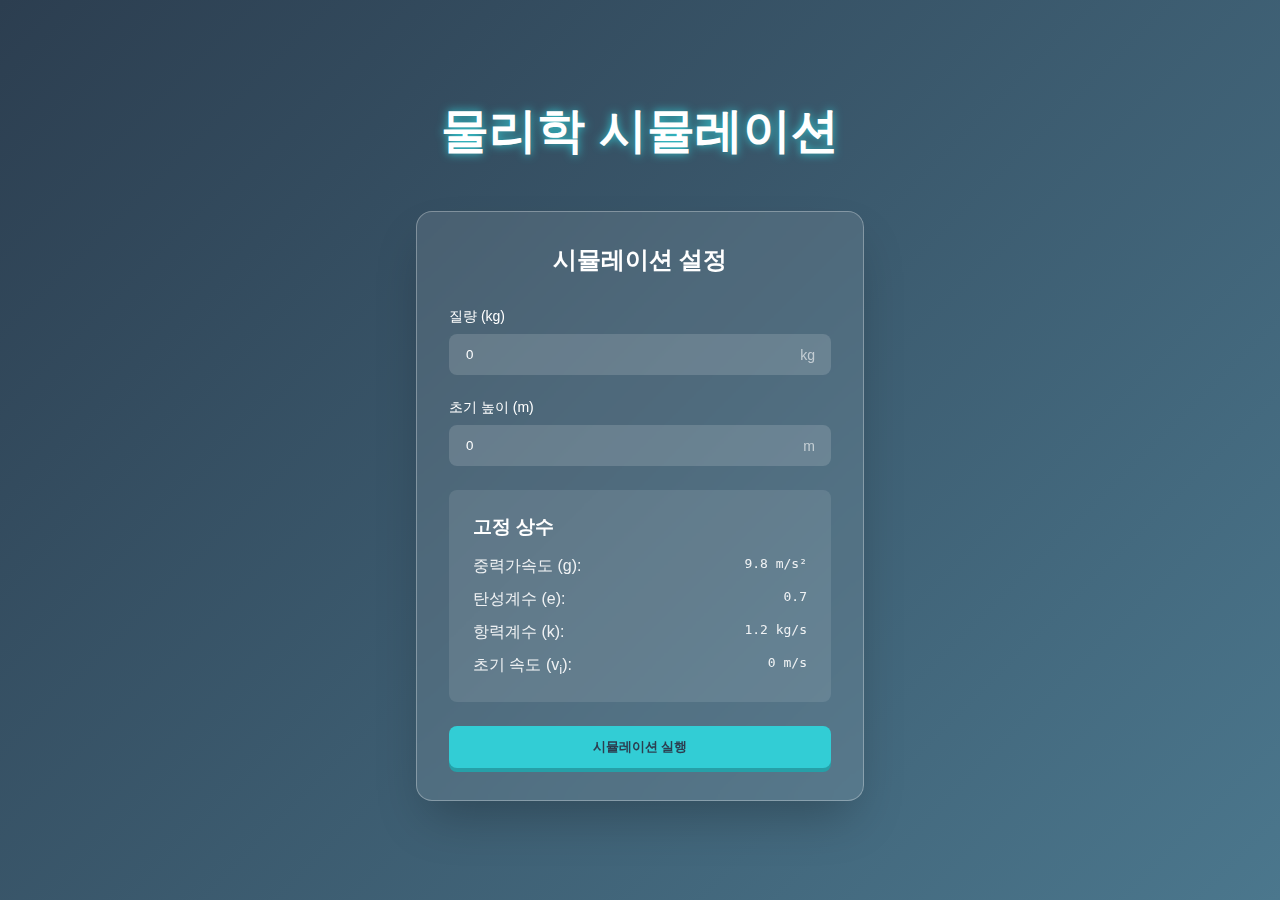
<file: index.html>
<!doctype html>
<html lang="ko">
  <head>
    <meta charset="UTF-8" />
    <!-- <link rel="icon" type="image/svg+xml" href="/vite.svg" /> -->
    <meta name="viewport" content="width=device-width, initial-scale=1.0" />
    <title>물리학 시뮬레이션</title>
    <link rel="stylesheet" href="/style.css" />
  </head>
  <body>
    <div id="app"></div>
    <script type="module" src="/main.js"></script>
  </body>
</html>
</file>
<file: style.css>
* {
  box-sizing: border-box;
  margin: 0;
  padding: 0;
}

body {
  background: linear-gradient(135deg, #2c3e50, #4b778d);
  min-height: 100vh;
  font-family: -apple-system, BlinkMacSystemFont, 'Segoe UI', 'Roboto', 'Oxygen', 'Ubuntu', 'Cantarell', sans-serif;
}

#app {
  min-height: 100vh;
}

.input-view {
  min-height: 100vh;
  display: flex;
  flex-direction: column;
  align-items: center;
  justify-content: center;
  padding: 2rem;
}

.input-view h1 {
  color: white;
  font-size: 3rem;
  font-weight: bold;
  margin-bottom: 3rem;
  text-shadow: 0px 0px 10px #32CDD5;
}

.input-container {
  width: 100%;
  max-width: 28rem;
  background: rgba(255, 255, 255, 0.1);
  backdrop-filter: blur(10px);
  border-radius: 1rem;
  border: 1px solid rgba(255, 255, 255, 0.3);
  box-shadow: 0 25px 50px -12px rgba(0, 0, 0, 0.25);
  padding: 2rem;
}

.input-container h2 {
  color: white;
  font-size: 1.5rem;
  font-weight: bold;
  margin-bottom: 2rem;
  text-align: center;
}

.form-group {
  margin-bottom: 1.5rem;
}

.form-group label {
  color: white;
  font-size: 0.875rem;
  font-weight: 500;
  display: block;
  margin-bottom: 0.5rem;
}

.input-wrapper {
  position: relative;
}

.input-wrapper input {
  width: 100%;
  padding: 0.75rem 1rem;
  border-radius: 0.5rem;
  background: rgba(255, 255, 255, 0.15);
  border: 1px solid transparent;
  color: white;
  outline: none;
  transition: all 0.3s;
}

.input-wrapper input:focus {
  border-color: #32CDD5;
  background: rgba(255, 255, 255, 0.25);
}

.input-wrapper .unit {
  position: absolute;
  right: 1rem;
  top: 50%;
  transform: translateY(-50%);
  color: rgba(255, 255, 255, 0.6);
  font-size: 0.875rem;
}

.constants-box {
  background: rgba(255, 255, 255, 0.1);
  border-radius: 0.5rem;
  padding: 1.5rem;
  margin-bottom: 1.5rem;
}

.constants-box h3 {
  color: white;
  font-weight: 600;
  margin-bottom: 1rem;
}

.constant-row {
  display: flex;
  justify-content: space-between;
  color: rgba(255, 255, 255, 0.9);
  margin-bottom: 0.75rem;
}

.constant-row:last-child {
  margin-bottom: 0;
}

.constant-row .value {
  font-family: monospace;
}

.submit-btn {
  width: 100%;
  padding: 0.75rem;
  background: #32CDD5;
  color: #2c3e50;
  font-weight: bold;
  border: none;
  border-radius: 0.5rem;
  box-shadow: 0 4px #26a0a8;
  cursor: pointer;
  transition: all 0.3s;
}

.submit-btn:hover {
  background: #26a0a8;
}

.submit-btn:active {
  transform: translateY(2px);
  box-shadow: 0 2px #26a0a8;
}

.simulation-view {
  min-height: 100vh;
  display: flex;
  background: #f3f4f6;
}

.sidebar {
  width: 24rem;
  background: #f3f4f6;
  border-right: 2px solid #9ca3af;
  padding: 2rem;
  box-sizing: border-box;
  height: 100vh;
  display: flex;
  flex-direction: column;
  justify-content: flex-start;
}

.sidebar h2 {
  margin-top: 75px;
  font-size: 1.5rem;
  font-weight: bold;
  margin-bottom: 2rem;
  color: #1f2937;
}

.sidebar .form-group {
  margin-bottom: 1.5rem;
}

.sidebar .form-group label {
  color: #374151;
  font-size: 0.875rem;
  font-weight: 600;
  display: block;
  margin-bottom: 0.5rem;
}

.sidebar .input-wrapper input {
  width: 100%;
  padding: 0.75rem 1rem;
  border-radius: 0.5rem;
  background: white;
  border: 1px solid #d1d5db;
  color: #1f2937;
}

.sidebar .input-wrapper .unit {
  color: #6b7280;
}

.sidebar .constants-box {
  background: white;
  border: 1px solid #e5e7eb;
  padding: 1rem;
}

.sidebar .constants-box h3 {
  color: #374151;
  font-weight: 600;
  margin-bottom: 0.75rem;
}

.sidebar .constant-row {
  color: #374151;
  font-size: 0.875rem;
  margin-bottom: 0.5rem;
}

.sidebar .constant-row .value {
  font-weight: 600;
}

.next-btn {
  width : 100%;
  padding : 0.75rem;
  background: #3b82f6;
  color : white;
  font-weight : 600;
  border : none;
  border-radius: 0.5rem;
  cursor : pointer;
  transition: all 0.3s;
  margin-bottom: 10px;
}

.next-btn:hover {
  background: #2563eb;
}

.back-btn {
  width: 100%;
  padding: 0.75rem;
  background: #a4acb9;
  color: white;
  font-weight: 600;
  border: none;
  border-radius: 0.5rem;
  cursor: pointer;
  transition: all 0.3s;
}

.back-btn:hover {
  background: #89909b;
}

.simulation-content {
  flex: 1;
  background: white;
  display: flex;
  align-items: center;
  justify-content: center;
  padding: 3rem;
}

.simulation-container {
  width: 100%;
  max-width: 75rem;
}

.simulation-container h2 {
  font-size: 1.875rem;
  font-weight: bold;
  color: #1f2937;
  margin-bottom: 2rem;
  text-align: center;
}

.legend {
  display: flex;
  justify-content: center;
  gap: 2rem;
  margin-bottom: 1.5rem;
}

.legend-item {
  display: flex;
  align-items: center;
  gap: 0.5rem;
}

.legend-color {
  width: 1rem;
  height: 1rem;
  border-radius: 50%;
}

.legend-color.blue {
  background: #3b82f6;
}

.legend-color.red {
  background: #ef4444;
}

.legend-item span {
  color: #374151;
}

.canvas-container {
  display: flex;
  justify-content: center;
  gap: 3rem;
}

.canvas-wrapper {
  text-align: center;
}

.canvas-wrapper canvas {
  border: 2px solid black;
  border-radius: 0.5rem;
  box-shadow: 0 10px 15px -3px rgba(0, 0, 0, 0.1);
  background: #87CEEB;
}

.canvas-wrapper p {
  margin-top: 1rem;
  color: #374151;
  font-weight: 600;
}
</file>
